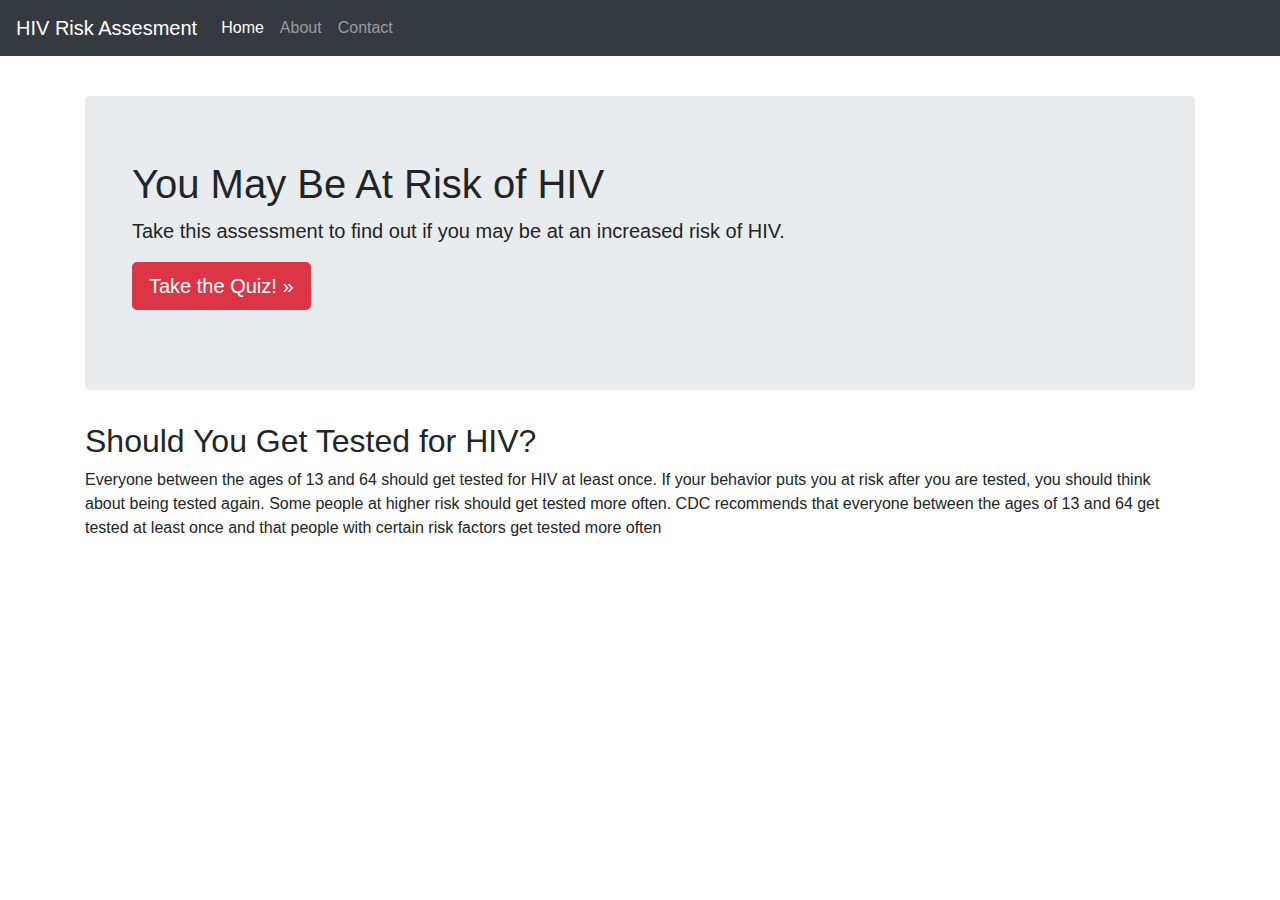
<file: WebApp/index.html>
<!DOCTYPE html>
<html lang="en">
<head>
    <meta charset="UTF-8">
    <title>Are you at Risk for HIV?</title>
  <link rel="stylesheet" href="css/main.css">
  <script src="js/main.js"></script>
  <link rel="stylesheet" href="bootstrap/css/bootstrap.css">
  <link rel="stylesheet" href="bootstrap/css/bootstrap-grid.css">
  <link rel="stylesheet" href="bootstrap/css/bootstrap-reboot.css">
  <script src="bootstrap/js/bootstrap.js"></script>


</head>
<body>


<nav class="navbar navbar-expand-md navbar-dark bg-dark fixed-top">
  <a class="navbar-brand" href="#">HIV Risk Assesment</a>
  <button class="navbar-toggler" type="button" data-toggle="collapse" data-target="#navbarsExampleDefault" aria-controls="navbarsExampleDefault" aria-expanded="false" aria-label="Toggle navigation">
    <span class="navbar-toggler-icon"></span>
  </button>

  <div class="collapse navbar-collapse" id="navbarsExampleDefault">
    <ul class="navbar-nav mr-auto">
      <li class="nav-item active">
        <a class="nav-link" href="#">Home <span class="sr-only">(current)</span></a>
      </li>
      <li class="nav-item">
        <a class="nav-link" href="#">About</a>
      </li><li class="nav-item">
        <a class="nav-link" href="#">Contact</a>
      </li>
    </ul>
  </div>
</nav>

<div role="main" class="container">
  <br>
  <br>
  <br>
  <br>
  <div class="jumbotron">
    <div class="container">
      <h1>You May Be At Risk of HIV</h1>
      <p class="lead">Take this assessment to find out if you may be at an increased risk of HIV.</p>
      <p><a class="btn btn-danger btn-lg" href="html/quiz.html" role="button">Take the Quiz! &raquo;</a></p>
    </div>
  </div>


  <div>
    <h2>Should You Get Tested for HIV?</h2>
    <p>
      Everyone between the ages of 13 and 64 should get tested for HIV at least once. If your behavior puts you at risk after you are tested, you should think about being tested again. Some people at higher risk should get tested more often.
      CDC recommends that everyone between the ages of 13 and 64 get tested at least once and that people with certain risk factors get tested more often


    </p>
  </div>

</div><!-- /.container -->
</body>
</html>
</file>
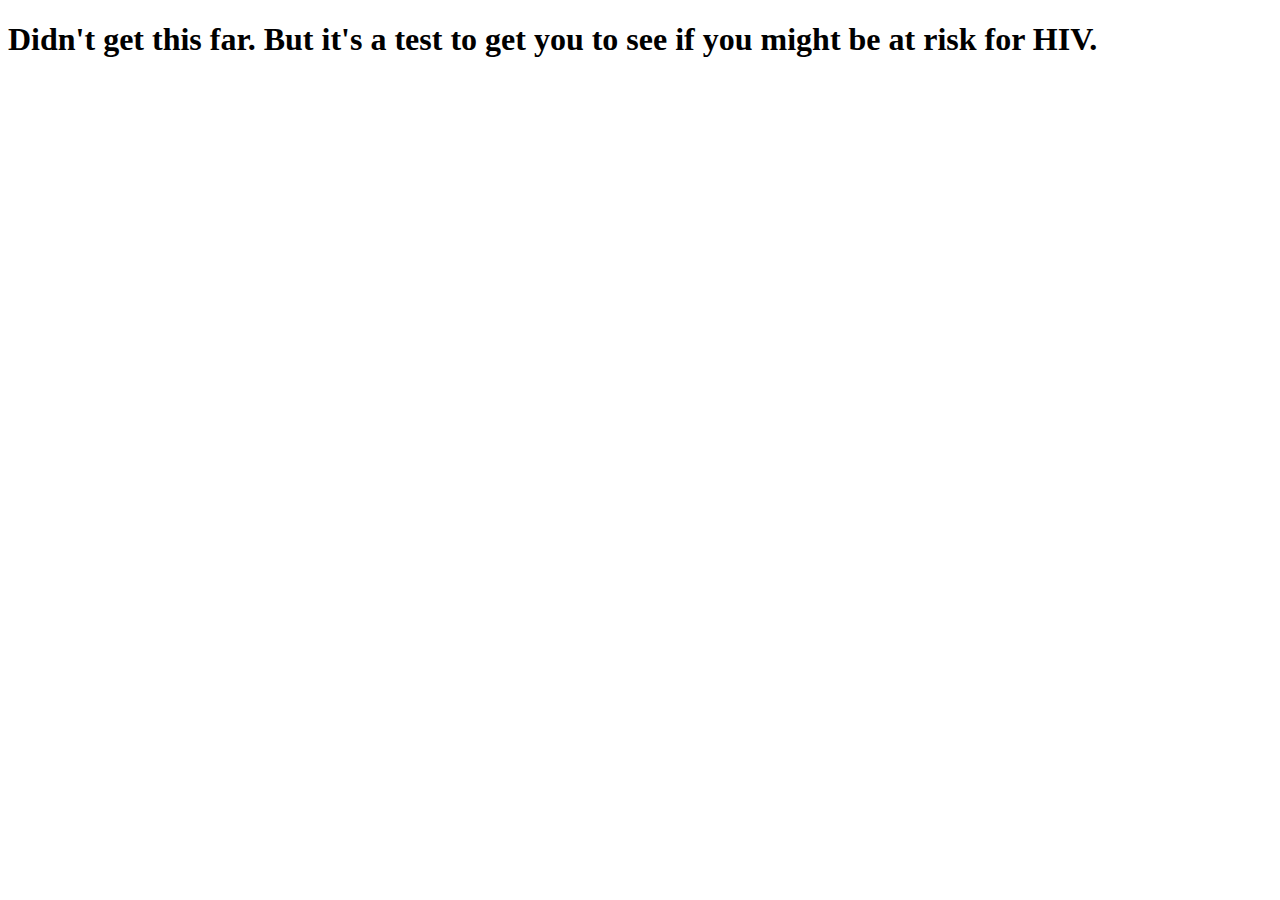
<file: WebApp/html/about.html>
<!DOCTYPE html>
<html lang="en">
<head>
    <meta charset="UTF-8">
    <title>About</title>
</head>
<body>
<h1 class="main">Didn't get this far. But it's a test to get you to see if you might be at risk for HIV. </h1>
</body>
</html>
</file>
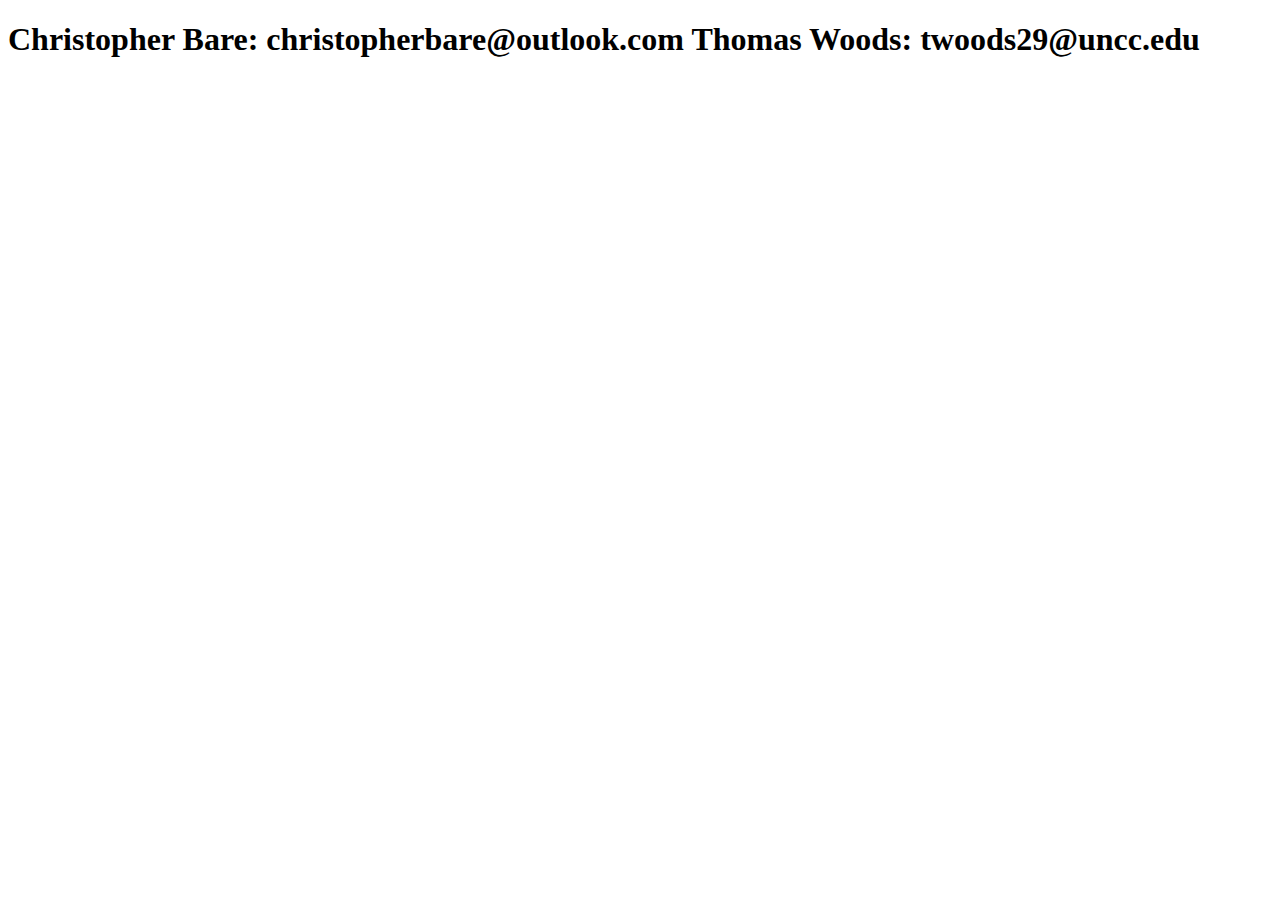
<file: WebApp/html/contact.html>
<!DOCTYPE html>
<html lang="en">
<head>
    <meta charset="UTF-8">
    <title>Title</title>
</head>
<body>
<h1 class="main">Christopher Bare: christopherbare@outlook.com
Thomas Woods: twoods29@uncc.edu</h1>
</body>
</html>
</file>
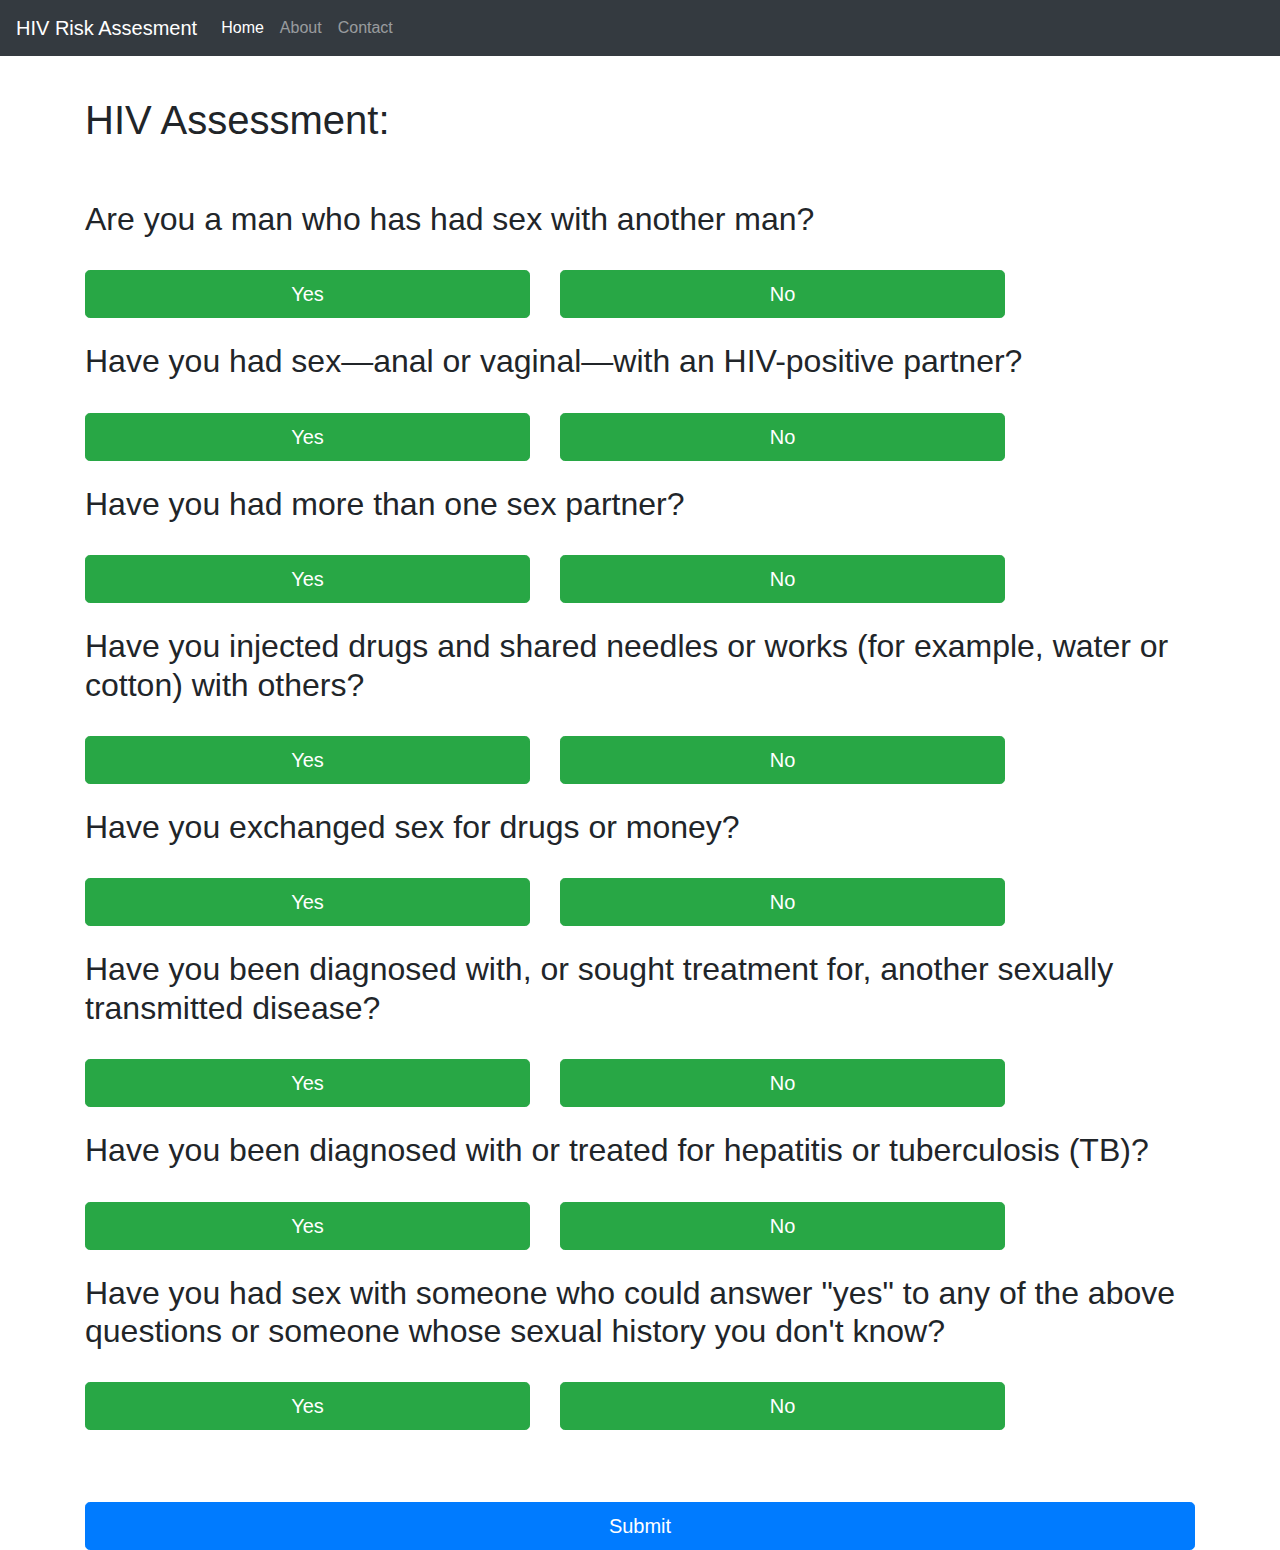
<file: WebApp/html/quiz.html>
<!DOCTYPE html>
<html lang="en">
<head>
    <meta charset="UTF-8">
    <title>HIV Assessment</title>
  <link rel="stylesheet" href="../css/main.css">
  <link rel="stylesheet" href="../bootstrap/css/bootstrap.css">
  <link rel="stylesheet" href="../bootstrap/css/bootstrap-grid.css">
  <link rel="stylesheet" href="../bootstrap/css/bootstrap-reboot.css">
  <script src="https://ajax.googleapis.com/ajax/libs/jquery/3.3.1/jquery.min.js"></script>
  <script src="../bootstrap/js/bootstrap.min.js"></script>
  <script src="../bootstrap/js/bootstrap.bundle.js"></script>
  <script src="../bootstrap/js/bootstrap.js"></script>
  <script src="https://maxcdn.bootstrapcdn.com/bootstrap/3.3.7/js/bootstrap.min.js"></script>

  <script src="../js/main.js"></script>


</head>
<body>
<nav class="navbar navbar-expand-md navbar-dark bg-dark fixed-top">
  <a class="navbar-brand" href="#">HIV Risk Assesment</a>
  <button class="navbar-toggler" type="button" data-toggle="collapse" data-target="#navbarsExampleDefault" aria-controls="navbarsExampleDefault" aria-expanded="false" aria-label="Toggle navigation">
    <span class="navbar-toggler-icon"></span>
  </button>

  <div class="collapse navbar-collapse" id="navbarsExampleDefault">
    <ul class="navbar-nav mr-auto">
      <li class="nav-item active">
        <a class="nav-link" href="../index.html">Home <span class="sr-only">(current)</span></a>
      </li>
      <li class="nav-item">
        <a class="nav-link" href="about.html">About</a>
      </li><li class="nav-item">
      <a class="nav-link" href="contact.html">Contact</a>
    </li>
    </ul>
  </div>
</nav>


<div class="container">
  <div id="visible">
  <br>
  <br>
  <br>
  <br>
  <h1>HIV Assessment:</h1>
  <br>
  <br>
  <h2>Are you a man who has had sex with another man?</h2><br>
    <div class="row">
      <div class="col-5">
        <button id="y1" onclick="yes('1');" class="btn btn-success btn-lg btn-block" data-toggle="button" aria-pressed="false" autocomplete="off" role="button">Yes</button>
      </div>
      <div class="col-5">
        <button id="n1" onclick="no('1');" class="btn btn-success btn-lg btn-block" data-toggle="button" aria-pressed="false" autocomplete="off" role="button">No</button>
      </div>
    </div>
  <br>
 <h2>Have you had sex—anal or vaginal—with an HIV-positive partner?</h2><br>
  <div class="row">
    <div class="col-5">
      <button id="y2" onclick="yes('2');" class="btn btn-success btn-lg btn-block" data-toggle="button" aria-pressed="false" autocomplete="off" role="button">Yes</button>
    </div>
    <div class="col-5">
      <button id="n2" onclick="no('2');" class="btn btn-success btn-lg btn-block" data-toggle="button" aria-pressed="false" autocomplete="off" role="button">No</button>
    </div>
  </div>
  <br>
  <h2>Have you had more than one sex partner?</h2><br>
  <div class="row">
    <div class="col-5">
      <button id="y3" onclick="yes('3');" class="btn btn-success btn-lg btn-block" data-toggle="button" aria-pressed="false" autocomplete="off" role="button">Yes</button>
    </div>
    <div class="col-5">
      <button id="n3" onclick="no('3');" class="btn btn-success btn-lg btn-block" data-toggle="button" aria-pressed="false" autocomplete="off" role="button">No</button>
    </div>
  </div>
  <br>
  <h2>Have you injected drugs and shared needles or works (for example, water or cotton) with others?</h2><br>
  <div class="row">
    <div class="col-5">
      <button id="y4" onclick="yes('4');" class="btn btn-success btn-lg btn-block" data-toggle="button" aria-pressed="false" autocomplete="off" role="button">Yes</button>
    </div>
    <div class="col-5">
      <button id="n4" onclick="no('4');" class="btn btn-success btn-lg btn-block" data-toggle="button" aria-pressed="false" autocomplete="off" role="button">No</button>
    </div>
  </div>
  <br>
  <h2>Have you exchanged sex for drugs or money?</h2><br>
  <div class="row">
    <div class="col-5">
      <button id="y5" onclick="yes('5');" class="btn btn-success btn-lg btn-block" data-toggle="button" aria-pressed="false" autocomplete="off" role="button">Yes</button>
    </div>
    <div class="col-5">
      <button id="n5" onclick="no('5');" class="btn btn-success btn-lg btn-block" data-toggle="button" aria-pressed="false" autocomplete="off"  role="button">No</button>
    </div>
  </div>
  <br>
  <h2>Have you been diagnosed with, or sought treatment for, another sexually transmitted disease?</h2><br>
  <div class="row">
    <div class="col-5">
      <button id="y6" onclick="yes('6');" class="btn btn-success btn-lg btn-block" data-toggle="button" aria-pressed="false" autocomplete="off" role="button">Yes</button>
    </div>
    <div class="col-5">
      <button id="n6" onclick="no('6');" class="btn btn-success btn-lg btn-block" data-toggle="button" aria-pressed="false" autocomplete="off"  role="button">No</button>
    </div>
  </div>
  <br>
  <h2>Have you been diagnosed with or treated for hepatitis or tuberculosis (TB)?</h2><br>
  <div class="row">
    <div class="col-5">
      <button id="y7" onclick="yes('7');" class="btn btn-success btn-lg btn-block" data-toggle="button" aria-pressed="false" autocomplete="off" role="button">Yes</button>
    </div>
    <div class="col-5">
      <button id="n7" onclick="no('7');" class="btn btn-success btn-lg btn-block" data-toggle="button" aria-pressed="false" autocomplete="off" role="button">No</button>
    </div>
  </div>
  <br>
  <h2>Have you had sex with someone who could answer "yes" to any of the above questions or someone whose sexual history you don't know?</h2><br>
  <div class="row">
    <div class="col-5">
      <button id="y8" onclick="yes('8');" class="btn btn-success btn-lg btn-block" data-toggle="button" aria-pressed="false" autocomplete="off"  role="button">Yes</button>
    </div>
    <div class="col-5">
      <button id="n8" onclick="no('8');" class="btn btn-success btn-lg btn-block" data-toggle="button" aria-pressed="false" autocomplete="off"role="button">No</button>
    </div>
  </div>
  <br>
  <br>
  <br>


      <div><button id="submit" onclick="submit();" class="btn btn-lg btn-primary btn-block" data-toggle="modal" data-target="Modal" >Submit</button></div>
    </div>

  <!-- Modal -->
  <div class="modal fade" id="Modal" role="dialog">
    <div class="modal-dialog">

      <!-- Modal content-->
      <div class="modal-content">
        <div class="modal-header">
          <button type="button" class="close" data-dismiss="modal">&times;</button>
          <h4 class="modal-title">Modal Header</h4>
        </div>
        <div id="modal-text" class="modal-body">
          <p></p>
        </div>
        <div class="modal-footer">
          <button type="button" class="btn btn-default" data-dismiss="modal">Close</button>
          <button type="button" class="btn btn-success" href="http://www.google.com">Find a Clinic</button>
        </div>
      </div>

    </div>
  </div>
</div>


</body>
</html>
</file>
<file: WebApp/css/main.css>
.hide {
  visibility: hidden;
}

.show {
  visibility: visible;
}
</file>
